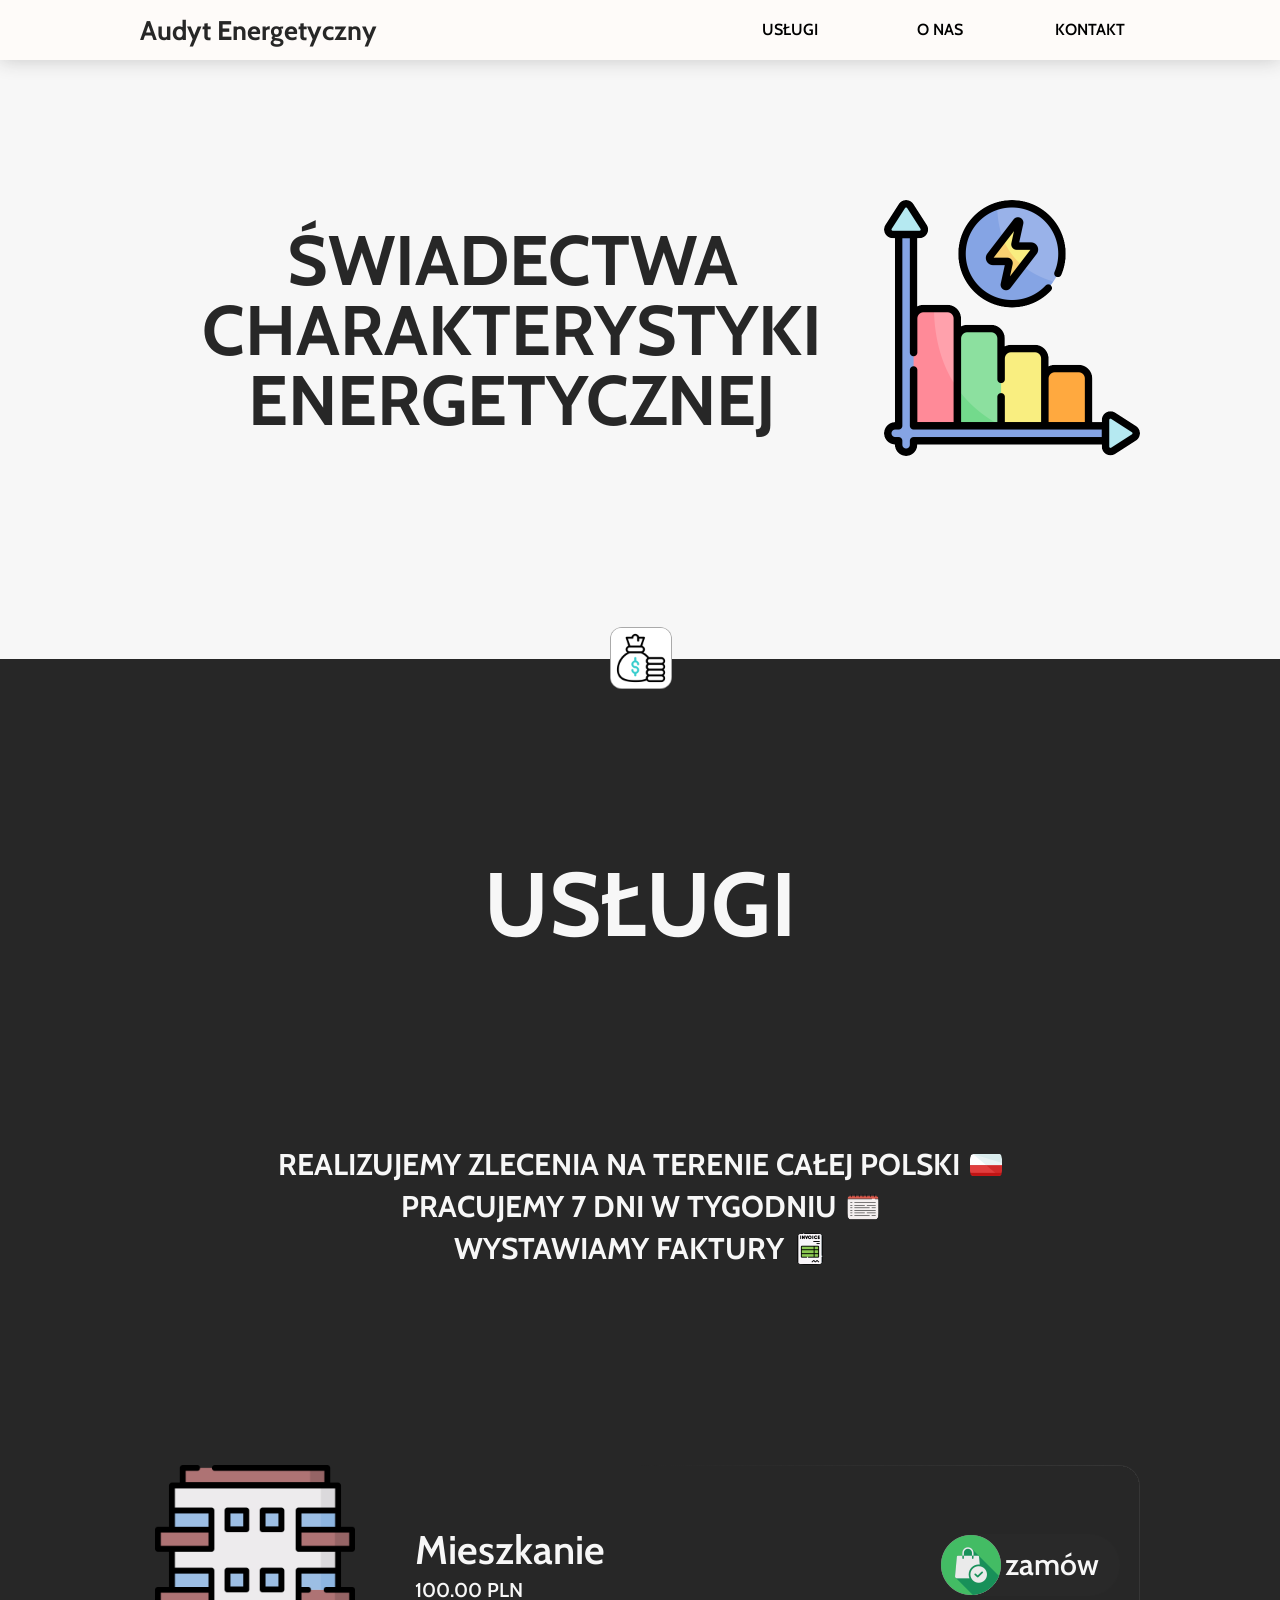
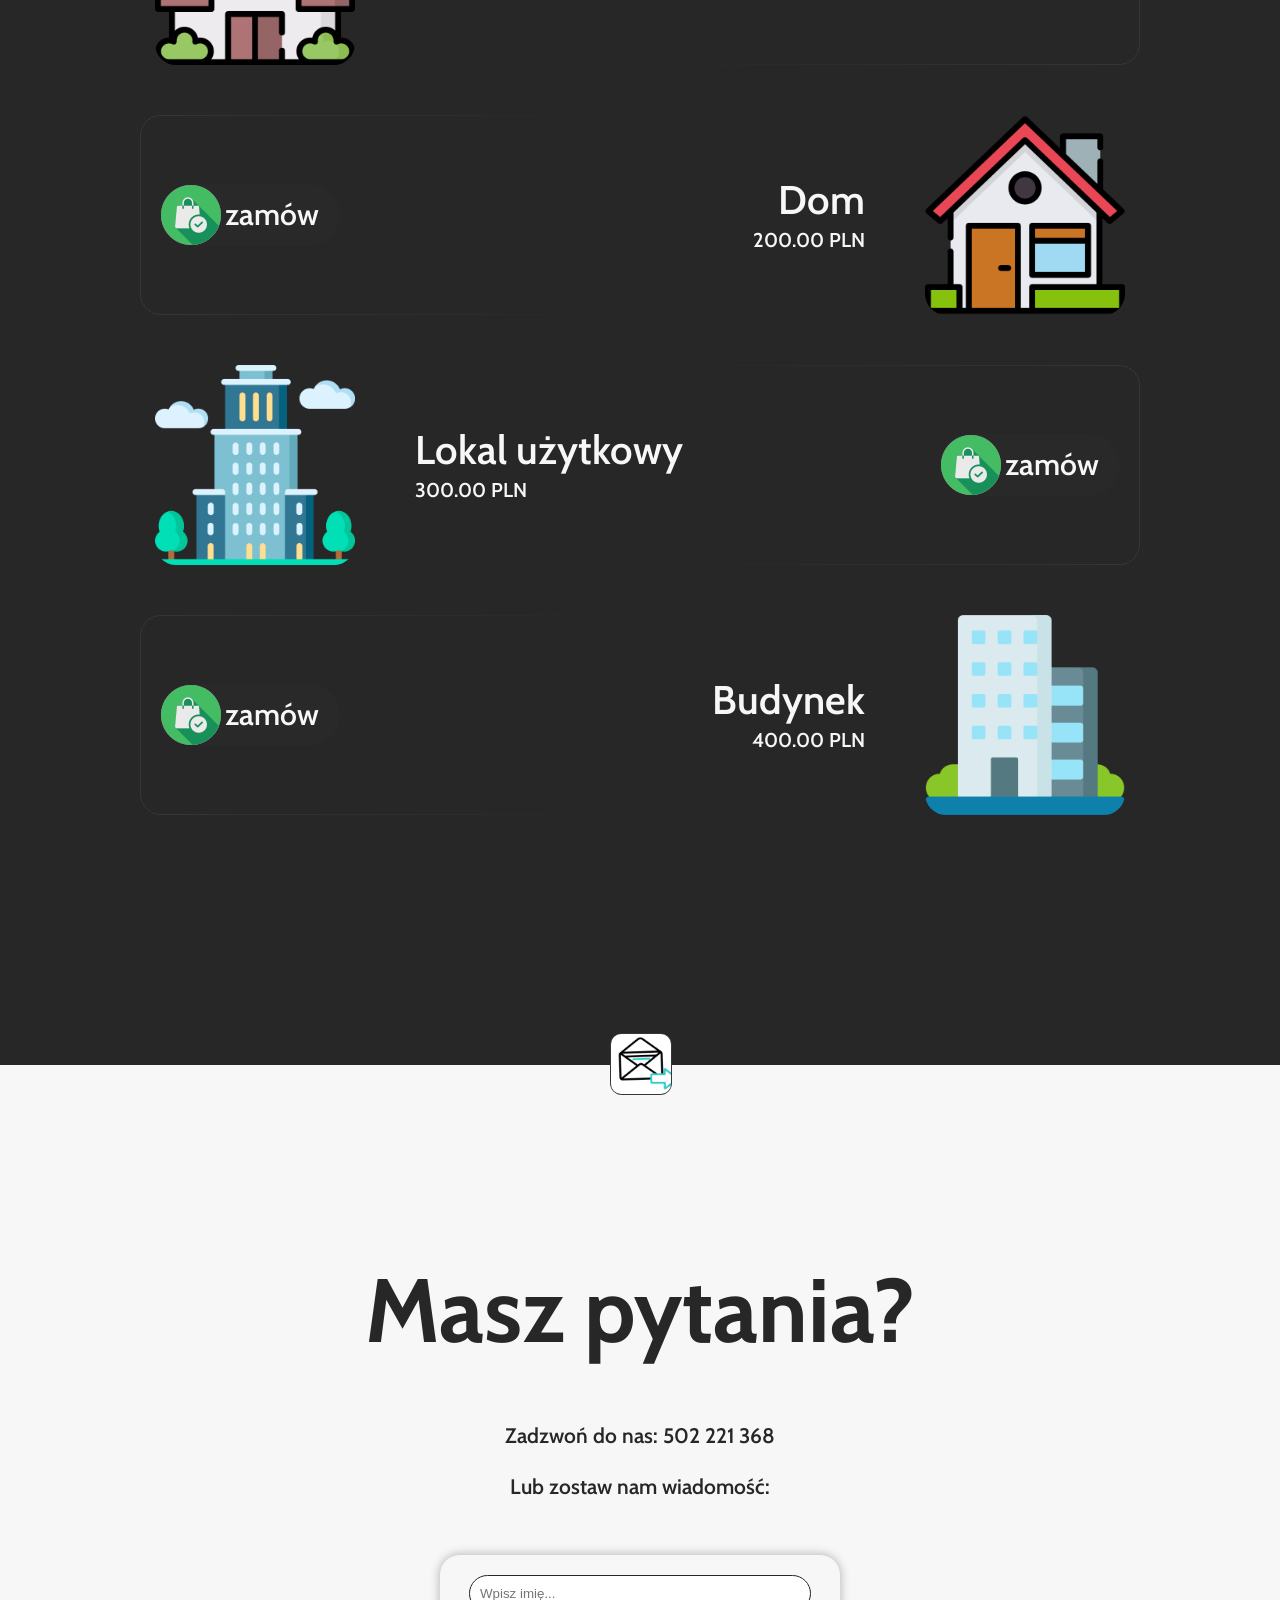
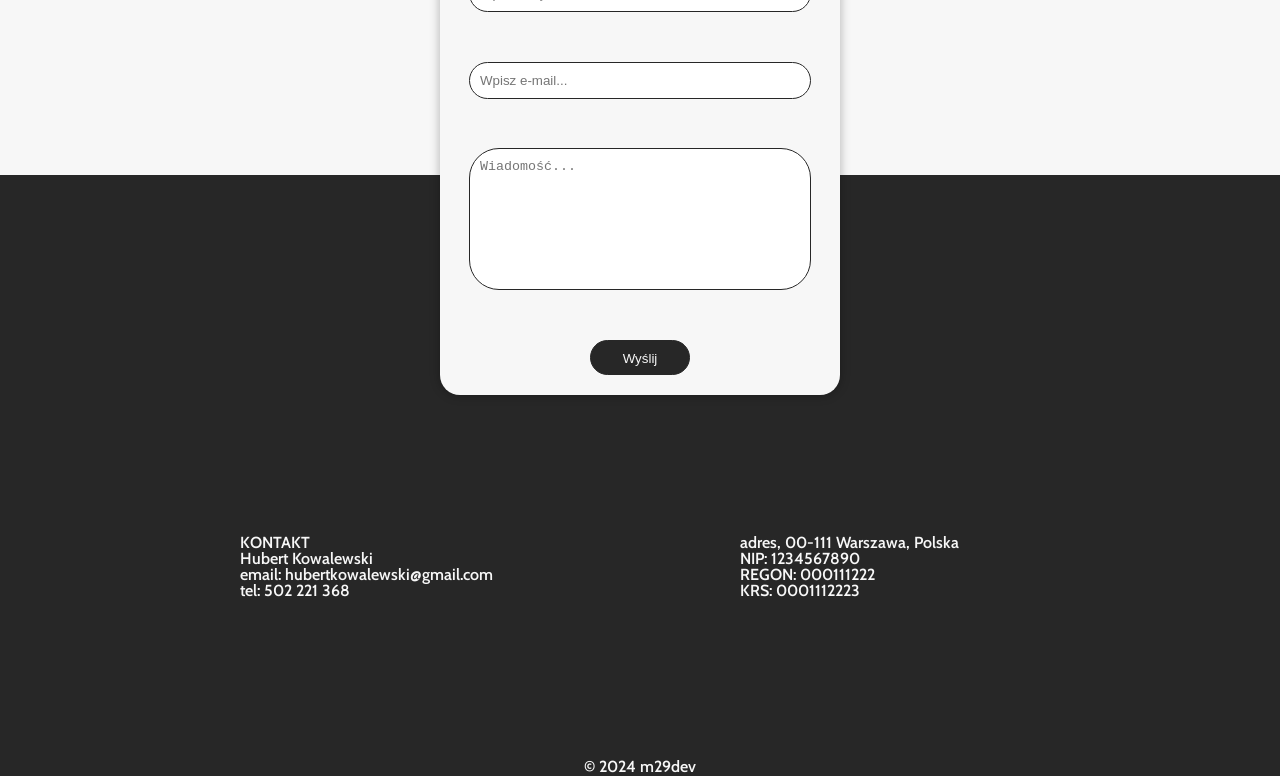
<file: index.html>
<!DOCTYPE html>
<html lang="pl">

<head>
    <meta charset="utf-8" />
    <meta name="viewport" content="width=device-width, initial-scale=1.0" />
    <title>eAudyt</title>
    <link rel="stylesheet" type="text/css" href="./css/reset.css" />
    <link rel="stylesheet" type="text/css" href="./css/styles.css" />
    <link rel="preconnect" href="https://fonts.googleapis.com" />
    <link rel="preconnect" href="https://fonts.gstatic.com" crossorigin />
    <link
        href="https://fonts.googleapis.com/css2?family=Cabin:ital,wght@0,400..700;1,400..700&family=Noto+Color+Emoji&display=swap"
        rel="stylesheet" />
    <link rel="shortcut icon" type="image/png" href="./img/favicon.png" />
</head>

<body class="bg-dark">
    <!-- navbar -->
    <div class="navbar-classic">
        <div class="navbar-box">
            <!-- company name -->
            <h1>Audyt Energetyczny</h1>

            <!-- section buttons -->
            <div class="nav-btn-box">
                <a class="navbar-btn" href="#page_1">USŁUGI</a>
                <a class="navbar-btn" href="#page_2">O NAS</a>
                <a class="navbar-btn" href="#page_3">KONTAKT</a>
            </div>
        </div>
    </div>

    <!-- main content -->
    <div class="main">
        <!-- ABOUT -->
        <section id="page_0" class="bg-light">
            <div class="main-box">
                <div class="content">
                    <!-- left side -->
                    <div class="con-box">
                        <h2 class="title main-title">ŚWIADECTWA CHARAKTERYSTYKI ENERGETYCZNEJ</h2>
                    </div>

                    <!-- right side -->
                    <div class="con-box">
                        <img src="./img/energy-consumption.png" id="logo" class="img-company" />
                    </div>
                </div>

                <!-- next section icon -->
                <div class="icon bg-light">
                    <img src="./img/icon-price.gif" alt="" />
                </div>
            </div>
        </section>

        <!-- USŁUGI -->
        <section id="page_1" class="bg-dark">
            <div class="main-box learn-box">
                <h2 class="title">
                    USŁUGI
                </h2>

                <div class="info-box-c">
                    <h1 class="text-big">REALIZUJEMY ZLECENIA NA TERENIE CAŁEJ POLSKI</h1>
                    <img src="./img/poland.png" class="icon-info" alt="">
                </div>

                <div class="info-box-c">
                    <h1 class="text-big">PRACUJEMY 7 DNI W TYGODNIU</h1>
                    <img src="./img/calendar.png" class="icon-info" alt="">
                </div>

                <div class="info-box-c space-new">
                    <h1 class="text-big">WYSTAWIAMY FAKTURY</h1>
                    <img src="./img/invoice.png" class="icon-info" alt="">
                </div>

                <ul>
                    <li class="learn-row-box border-r">
                        <img src="./img/pr-apartment.png" class="learn-img-box" alt="">

                        <div class="learn-desc-box fl">
                            <a class="text bg-dark">Mieszkanie</a>
                            <p>100.00 PLN</p>
                        </div>

                        <div class="btn-buy btn-buy-r">
                            <img src="./img/icon-buy.png" class="buy-img-box" alt="">
                            <p>zamów</p>
                        </div>
                    </li>

                    <li class="learn-row-box border-l">
                        <div class="btn-buy btn-buy-l">
                            <img src="./img/icon-buy.png" class="buy-img-box" alt="">
                            <p style="margin: 0px;">zamów</p>
                        </div>

                        <div class="learn-desc-box fr">
                            <a class="text bg-dark">Dom</a>
                            <p>200.00 PLN</p>
                        </div>

                        <img src="./img/pr-house.png" class="learn-img-box" alt="">
                    </li>

                    <li class="learn-row-box border-r">
                        <img src="./img/pr-office.png" class="learn-img-box" alt="">

                        <div class="learn-desc-box fl">
                            <a class="text bg-dark">Lokal użytkowy</a>
                            <p>300.00 PLN</p>
                        </div>

                        <div class="btn-buy btn-buy-r">
                            <img src="./img/icon-buy.png" class="buy-img-box" alt="">
                            <p>zamów</p>
                        </div>
                    </li>

                    <li class="learn-row-box border-l">
                        <div class="btn-buy btn-buy-l">
                            <img src="./img/icon-buy.png" class="buy-img-box" alt="">
                            <p>zamów</p>
                        </div>

                        <div class="learn-desc-box fr">
                            <a class="text bg-dark">Budynek</a>
                            <p>400.00 PLN</p>
                        </div>

                        <img src="./img/pr-building.png" class="learn-img-box border-gradient" alt="">
                    </li>
                </ul>

                <!-- next section icon -->
                <div class="icon bg-dark">
                    <img src="./img/icon-message.gif" alt="" />
                </div>
            </div>
        </section>


        <!-- KONTAKT -->
        <section id="page_3" class="bg-light">
            <div class="main-box">
                <div class="contact-info-box">
                    <h2 class="title">Masz pytania?</h2>
                    <h2 class="text">Zadzwoń do nas: 502 221 368</h2>
                    <h2 class="text">Lub zostaw nam wiadomość:</h2>
                </div>

                <form class="contact-card bg-light msg-before form-submit">
                    <input type="text" id="name" name="name" placeholder="Wpisz imię..." required />
                    <input type="email" id="email" name="email" placeholder="Wpisz e-mail..." required />
                    <textarea id="code" name="code" rows="8" placeholder="Wiadomość..." required></textarea>

                    <input type="submit" class="navbar-btn bg-dark" value="Wyślij" />
                </form>

                <div class="contact-card bg-light msg-after hidden">
                    <h1>Dziękujemy za wiadomość!</h1>
                    </br>
                    <h2>Odpowiemy na podany adres:</h2>
                    <h2 class="user"></h2>
                </div>
            </div>
        </section>
    </div>

    <!-- footer -->
    <div class="footer bg-dark">
        <div class="footer-box">
            <div class="info-box">
                <!-- contact info -->
                <div class="element-box">
                    <p>KONTAKT</p>
                    <p>Hubert Kowalewski</p>
                    <p>email: hubertkowalewski@gmail.com</p>
                    <p>tel: 502 221 368</p>
                </div>

                <!-- company info -->
                <div class="element-box">
                    <p>adres, 00-111 Warszawa, Polska</p>
                    <p>NIP: 1234567890</p>
                    <p>REGON: 000111222</p>
                    <p>KRS: 0001112223</p>
                </div>
            </div>

            <div class="bot-box">
                <h6>&copy; 2024 m29dev</h6>
            </div>
        </div>
    </div>

    <script src="./script.js"></script>
</body>

</html>
</file>
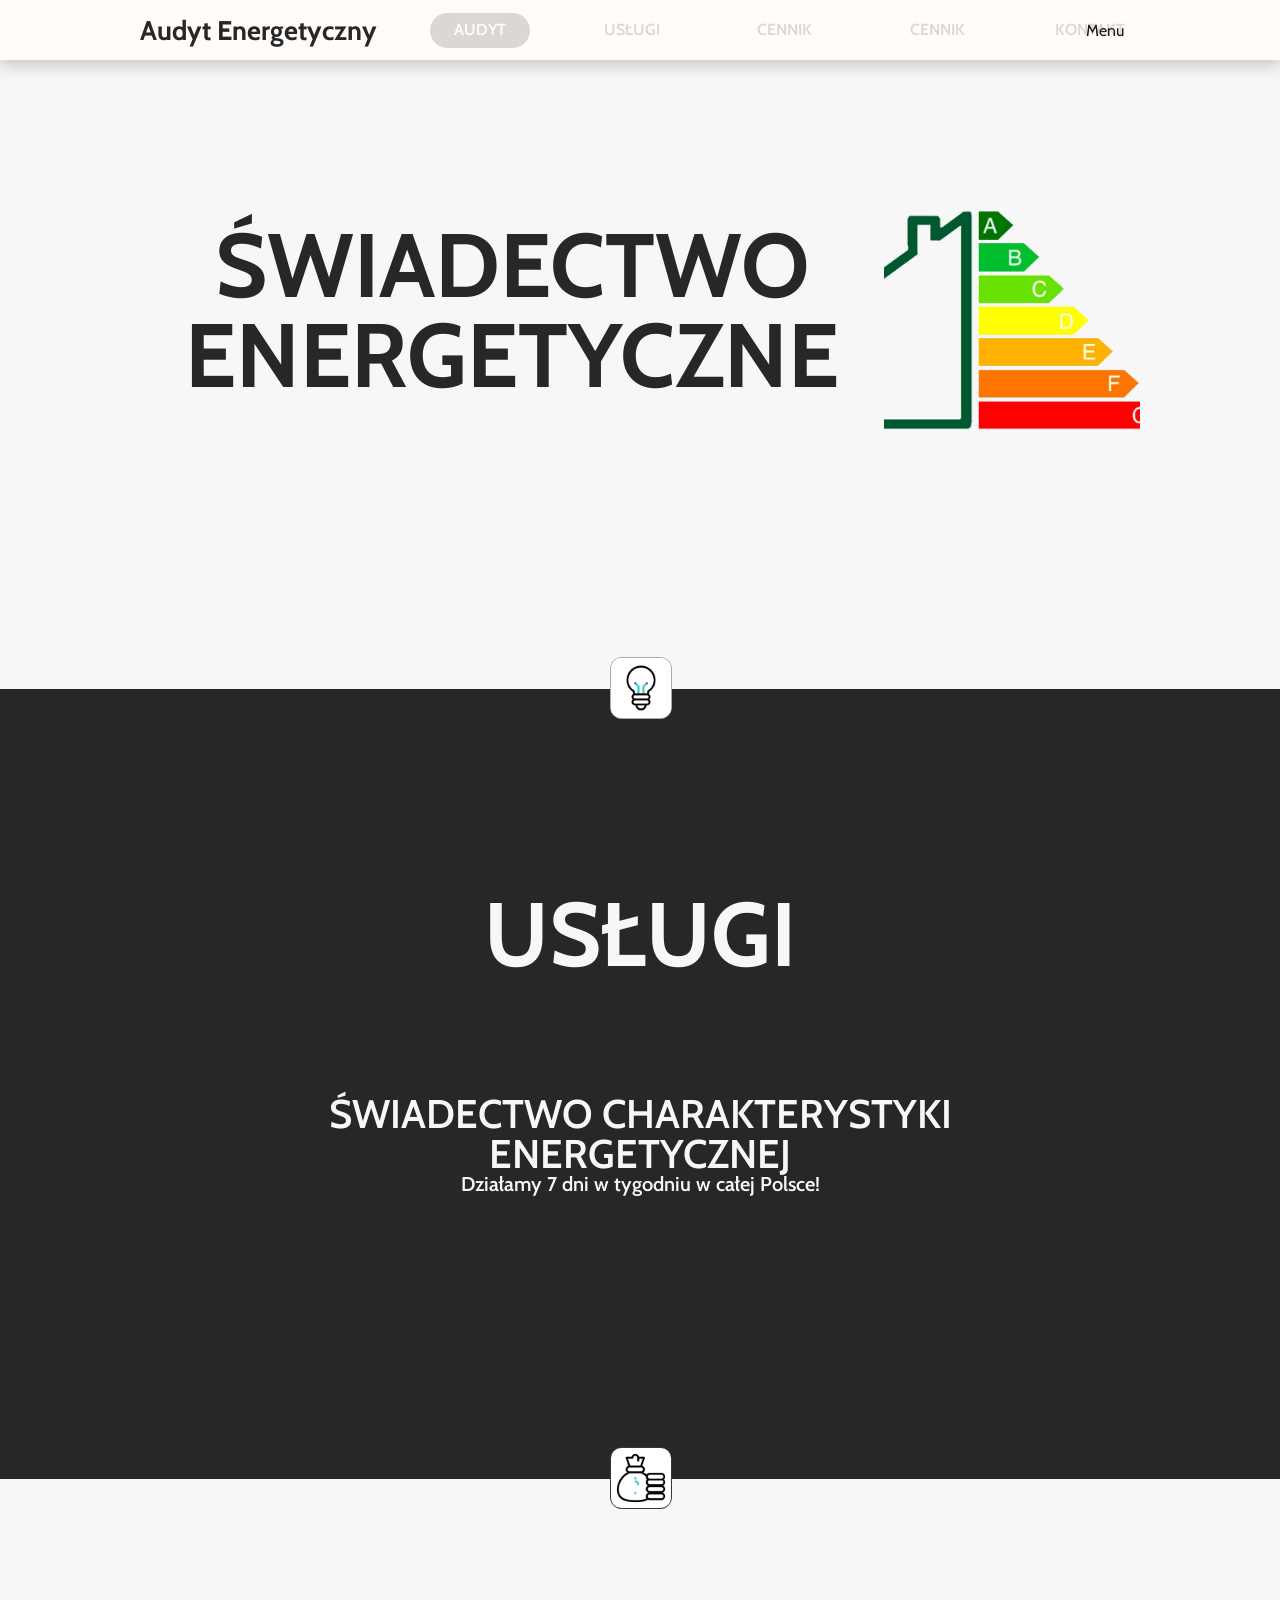
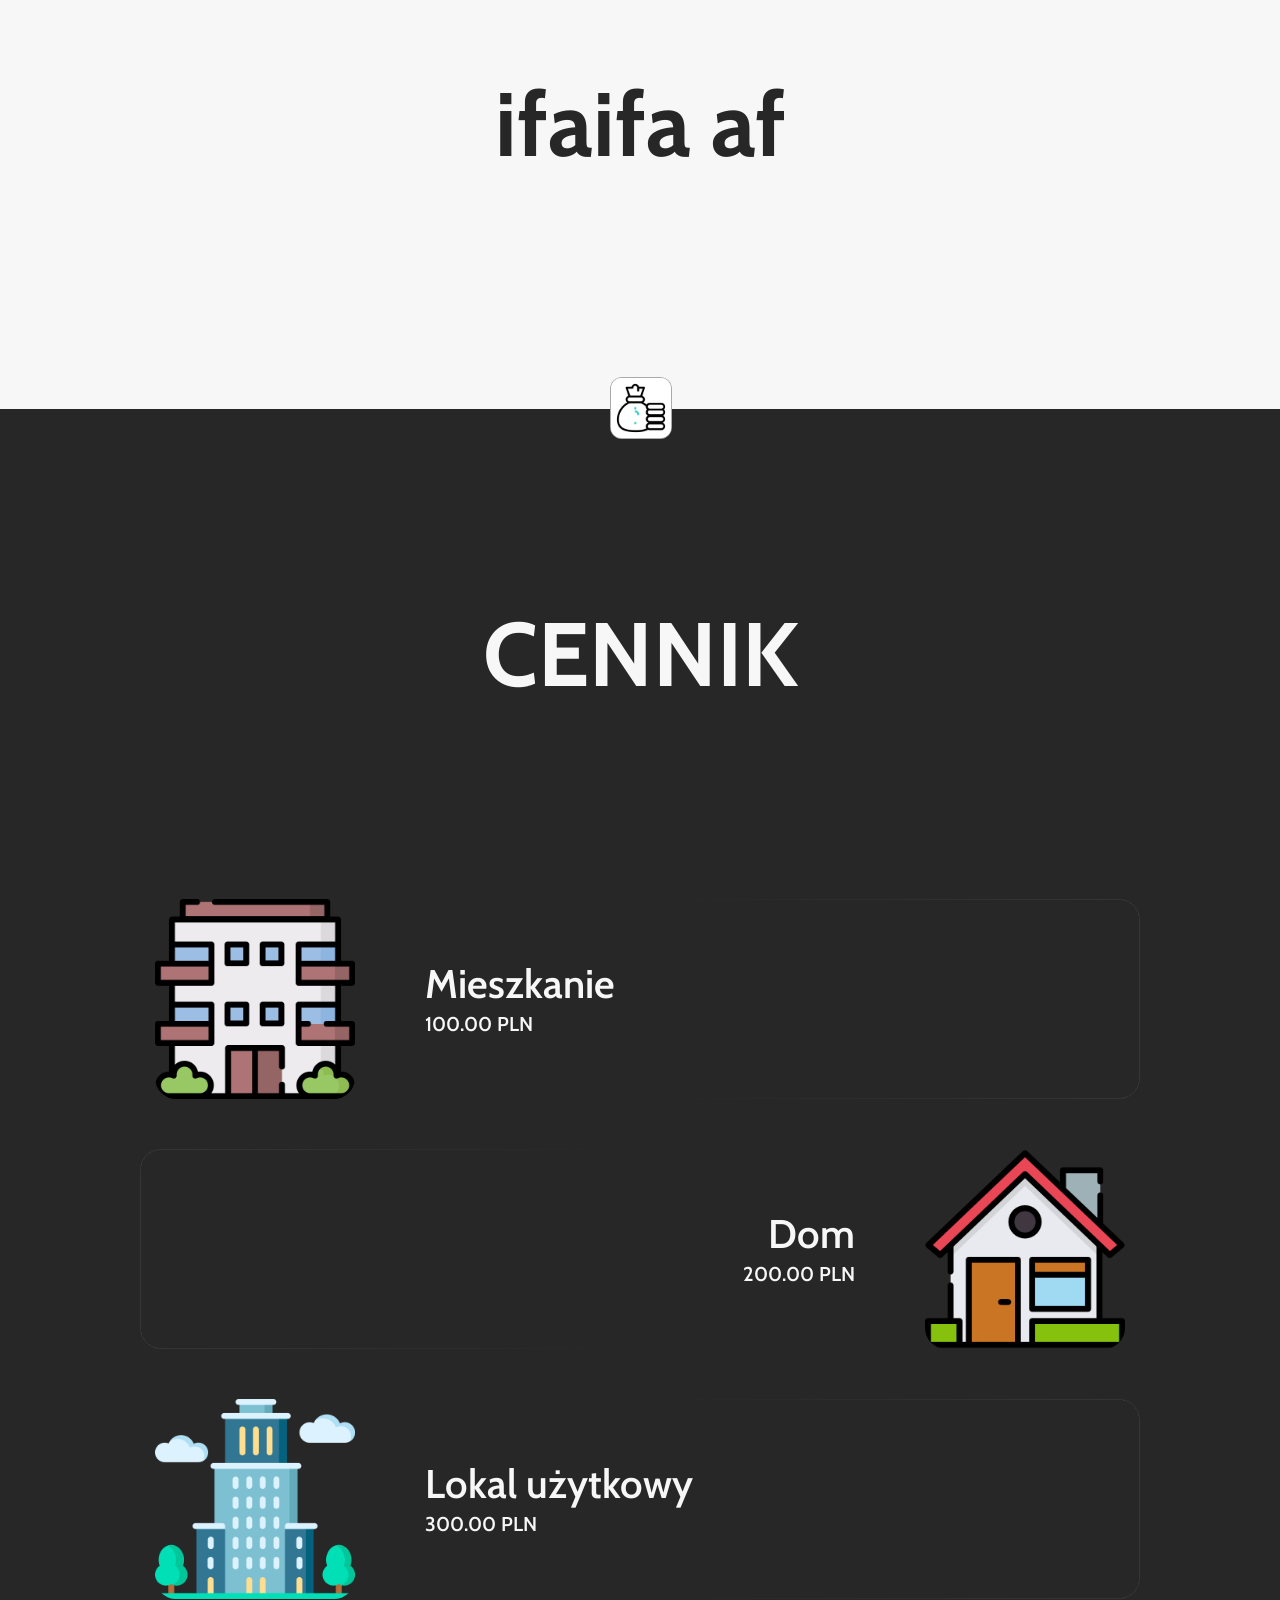
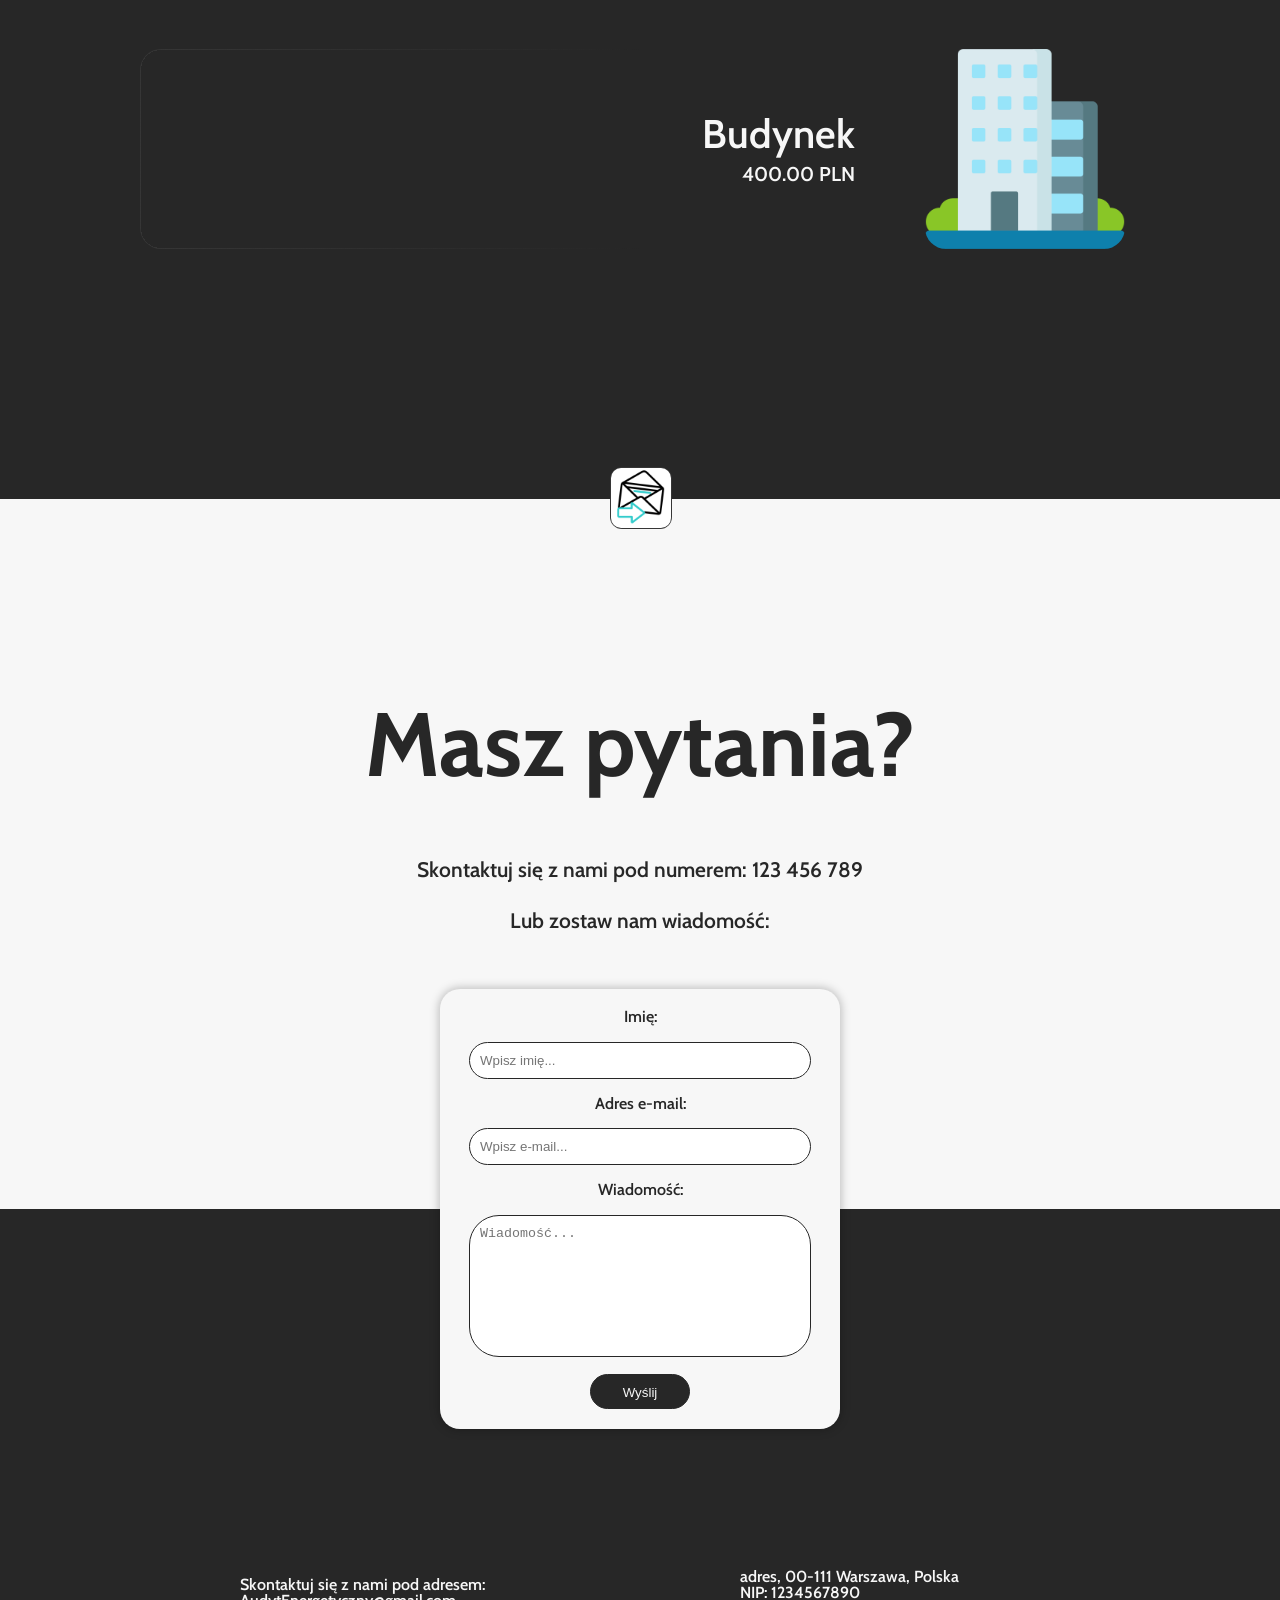
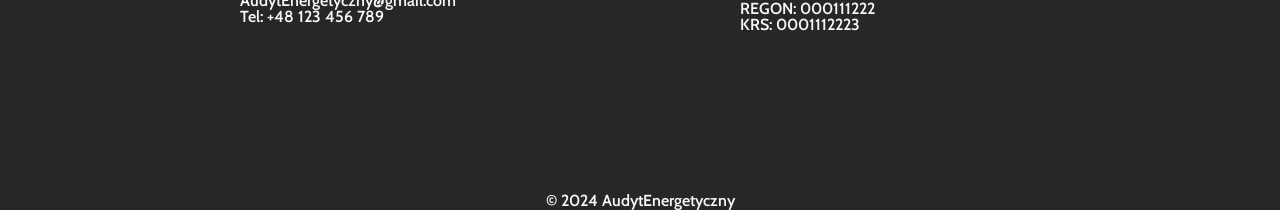
<file: strona.html>
<!DOCTYPE html>
<html lang="pl">

<head>
    <meta charset="utf-8" />
    <meta name="viewport" content="width=device-width, initial-scale=1.0" />
    <title>AudytEnergetyczny</title>
    <link rel="stylesheet" type="text/css" href="./css/reset.css" />
    <link rel="stylesheet" type="text/css" href="./css/styles.css" />
    <link rel="preconnect" href="https://fonts.googleapis.com" />
    <link rel="preconnect" href="https://fonts.gstatic.com" crossorigin />
    <link
        href="https://fonts.googleapis.com/css2?family=Cabin:ital,wght@0,400..700;1,400..700&family=Noto+Color+Emoji&display=swap"
        rel="stylesheet" />
    <link rel="shortcut icon" type="image/png" href="./img/favicon.png" />
</head>

<body class="bg-dark">
    <!-- navbar -->
    <div class="navbar-classic">
        <div class="navbar-box">
            <!-- company name -->
            <h1>Audyt Energetyczny</h1>

            <!-- section buttons -->
            <a class="navbar-btn navbar-btn-active" href="#page_1">AUDYT</a>
            <a class="navbar-btn" href="#page_2">USŁUGI</a>
            <a class="navbar-btn" href="#page_3">CENNIK</a>
            <a class="navbar-btn" href="#page_4">CENNIK</a>
            <a class="navbar-btn" href="#page_5">KONTAKT</a>
        </div>
    </div>

    <!-- mobile -->
    <div class="navbar-mobile">
        <div class="navbar-box navbar-box-mobile">
            <!-- company name -->
            <h1>Audyt Energetyczny</h1>

            <div class="dropdown">
                <button class="dropbtn">Menu
                    <i class="fa fa-caret-down"></i>
                </button>
                <div class="dropdown-content">
                    <!-- section buttons -->
                    <a href="#page_1">AUDYT</a>
                    <a href="#page_2">USŁUGI</a>
                    <a href="#page_3">CENNIK</a>
                    <a href="#page_4">CENNIK</a>
                    <a href="#page_5">KONTAKT</a>
                </div>
            </div>

        </div>
    </div>
    <div class="navbar-menu hidden">
        <div class="close-btn">
            X
        </div>

        <div class="menu-box">
            <!-- section buttons -->
            <a class="navbar-btn close-btn" href="#page_1">AUDYT</a>
            <a class="navbar-btn close-btn" href="#page_2">USŁUGI</a>
            <a class="navbar-btn close-btn" href="#page_3">_</a>
            <a class="navbar-btn close-btn" href="#page_4">CENNIK</a>
            <a class="navbar-btn close-btn" href="#page_5">KONTAKT</a>
        </div>
    </div>

    <!-- main content -->
    <div class="main">
        <!-- ABOUT -->
        <section id="page_1" class="bg-light">
            <div class="main-box">
                <div class="content">
                    <!-- left side -->
                    <div class="con-box">
                        <h2 class="title">ŚWIADECTWO ENERGETYCZNE</h2>
                    </div>

                    <!-- right side -->
                    <div class="con-box">
                        <img src="./img/icon_se.png" id="logo" class="img-company" />
                    </div>
                </div>

                <p class="text">
                    <!-- description -->
                </p>

                <!-- next section icon -->
                <div class="icon bg-light">
                    <img src="./img/icon-idea.gif" alt="" />
                </div>
            </div>
        </section>

        <!-- uslugi -->
        <section id="page_2" class="bg-dark">
            <div class="main-box">
                <!-- uslugi -->
                <h2 class="title">USŁUGI</h2>

                <!-- <h2 class="text">ŚWIADECTWO CHARAKTERYSTYKI ENERGETYCZNEJ</h2>
                <h2 class="text">Działamy 7 dni w tygodniu w całej Polsce!</h2> -->

                <li class="learn-row-box-center">
                    <div class="learn-desc-box fc">
                        <a class="text bg-dark">ŚWIADECTWO CHARAKTERYSTYKI ENERGETYCZNEJ</a>
                        <p>Działamy 7 dni w tygodniu w całej Polsce!</p>
                    </div>
                </li>

                <!-- next section icon -->
                <div class="icon bg-dark">
                    <img src="./img/icon-price.gif" alt="" />
                </div>
            </div>
        </section>

        <section id="page_3" class="bg-light">
            <div class="main-box">
                <!-- uslugi -->
                <h2 class="title">ifaifa
                    af
                </h2>

                <!-- next section icon -->
                <div class="icon bg-light">
                    <img src="./img/icon-price.gif" alt="" />
                </div>
            </div>
        </section>

        <!-- pricing -->
        <section id="page_4" class="bg-dark">
            <div class="main-box learn-box">
                <h2 class="title">
                    CENNIK
                </h2>

                <ul>
                    <li class="learn-row-box border-r">
                        <img src="./img/pr-apartment.png" class="learn-img-box" alt="">

                        <div class="learn-desc-box fl">
                            <a class="text bg-dark">Mieszkanie</a>
                            <p>100.00 PLN</p>
                        </div>
                    </li>

                    <li class="learn-row-box border-l">
                        <div class="learn-desc-box fr">
                            <a class="text bg-dark">Dom</a>
                            <p>200.00 PLN</p>
                        </div>

                        <img src="./img/pr-house.png" class="learn-img-box" alt="">
                    </li>

                    <li class="learn-row-box border-r">
                        <img src="./img/pr-office.png" class="learn-img-box" alt="">

                        <div class="learn-desc-box fl">
                            <a class="text bg-dark">Lokal użytkowy</a>
                            <p>300.00 PLN</p>
                        </div>
                    </li>

                    <li class="learn-row-box border-l">
                        <div class="learn-desc-box fr">
                            <a class="text bg-dark">Budynek</a>
                            <p>400.00 PLN</p>
                        </div>

                        <img src="./img/pr-building.png" class="learn-img-box border-gradient" alt="">
                    </li>
                </ul>

                <!-- next section icon -->
                <div class="icon bg-dark">
                    <img src="./img/icon-message.gif" alt="" />
                </div>
            </div>
        </section>


        <!-- kontakt -->
        <section id="page_5" class="bg-light">
            <div class="main-box">
                <div class="contact-info-box">
                    <h2 class="title">Masz pytania?</h2>
                    <h2 class="text">Skontaktuj się z nami pod numerem: 123 456 789</h2>
                    <h2 class="text">Lub zostaw nam wiadomość:</h2>
                </div>

                <form class="contact-card bg-light msg-before form-submit">
                    <label for="name">Imię:</label>
                    <input type="text" id="name" name="name" placeholder="Wpisz imię..." required />

                    <label for="email">Adres e-mail:</label>
                    <input type="email" id="email" name="email" placeholder="Wpisz e-mail..." required />

                    <label for="code">Wiadomość:</label>
                    <textarea id="code" name="code" rows="8" placeholder="Wiadomość..." required></textarea>

                    <input type="submit" class="navbar-btn bg-dark" value="Wyślij" />

                </form>

                <div class="contact-card bg-light msg-after hidden">
                    <h1>Dziękujemy za wiadomość!</h1>
                    </br>
                    <h2>Odpowiemy na podany adres:</h2>
                    <h2 class="user"></h2>
                </div>
            </div>
        </section>
    </div>

    <!-- footer -->
    <div class="footer bg-dark">
        <div class="footer-box">
            <div class="info-box">
                <!-- contact info -->
                <div class="element-box">
                    <p>
                        Skontaktuj się z nami pod adresem:
                        AudytEnergetyczny@gmail.com
                    </p>
                    <p>Tel: +48 123 456 789</p>
                </div>

                <!-- company info -->
                <div class="element-box">
                    <p>adres, 00-111 Warszawa, Polska</p>
                    <p>NIP: 1234567890</p>
                    <p>REGON: 000111222</p>
                    <p>KRS: 0001112223</p>
                </div>
            </div>

            <div class="bot-box">
                <h6>&copy; 2024 AudytEnergetyczny</h6>
            </div>
        </div>
    </div>

    <script src="./script.js"></script>
</body>

</html>
</file>
<file: css/styles.css>
html {
    width: 100% !important;
    height: 100vh !important;
}

input,
textarea {
    border-radius: 30px !important;
    border: 1px solid #272727;
    padding: 10px;
    width: 80%;
    resize: none;
}

@import url('https://unpkg.com/css.gg@2.0.0/icons/css/arrow-up-o.css');
@import url('https://unpkg.com/css.gg@2.0.0/icons/css/arrow-down-o.css');

.border-l {
    background: radial-gradient(circle at 100% 100%, #272727 0, #272727 20px, transparent 20px) 0% 0%/21px 21px no-repeat,
        radial-gradient(circle at 0 100%, #272727 0, #272727 20px, transparent 20px) 100% 0%/21px 21px no-repeat,
        radial-gradient(circle at 100% 0, #272727 0, #272727 20px, transparent 20px) 0% 100%/21px 21px no-repeat,
        radial-gradient(circle at 0 0, #272727 0, #272727 20px, transparent 20px) 100% 100%/21px 21px no-repeat,
        linear-gradient(#272727, #272727) 50% 50%/calc(100% - 2px) calc(100% - 42px) no-repeat,
        linear-gradient(#272727, #272727) 50% 50%/calc(100% - 42px) calc(100% - 2px) no-repeat,
        linear-gradient(270deg, transparent 50%, #363636 100%);
    border-radius: 21px;
    padding: 15px;
    box-sizing: border-box;
}

.border-r {
    background: radial-gradient(circle at 100% 100%, #272727 0, #272727 20px, transparent 20px) 0% 0%/21px 21px no-repeat,
        radial-gradient(circle at 0 100%, #272727 0, #272727 20px, transparent 20px) 100% 0%/21px 21px no-repeat,
        radial-gradient(circle at 100% 0, #272727 0, #272727 20px, transparent 20px) 0% 100%/21px 21px no-repeat,
        radial-gradient(circle at 0 0, #272727 0, #272727 20px, transparent 20px) 100% 100%/21px 21px no-repeat,
        linear-gradient(#272727, #272727) 50% 50%/calc(100% - 2px) calc(100% - 42px) no-repeat,
        linear-gradient(#272727, #272727) 50% 50%/calc(100% - 42px) calc(100% - 2px) no-repeat,
        linear-gradient(90deg, transparent 50%, #363636 100%);
    border-radius: 21px;
    padding: 15px;
    box-sizing: border-box;
}

.info-box-c {
    width: 100%;
    display: flex;
    justify-content: center;
    align-items: center;
    margin-bottom: 10px;
}

.icon-info {
    width: 32px;
    height: 32px;
    margin-left: 10px;
}

.icon {
    height: 60px !important;
    width: 60px !important;

    border: 1px solid rgba(73, 73, 73, 0.445);
    border-radius: 12px;

    position: absolute;
    bottom: -30px;
    left: calc(50% - 30px);
}

/* global */
.hidden {
    display: none;
}

h1 {
    font-size: 27px;
    font-weight: bold;
}

/* card */
.card {
    width: 100%;
    max-width: 300px;
    height: 100%;
    min-height: 300px;
    display: flex;
    flex-direction: column;
    justify-content: space-between;
    align-items: center;
    padding: 35px;

    border: 1px solid rgba(255, 255, 255, 0.25);
    border-radius: 20px;
    background-color: rgba(255, 255, 255, 0.45);
    box-shadow: 0 0 10px 1px rgba(0, 0, 0, 0.25);

    margin-top: 30px;
    margin-bottom: 30px;
}

.card img {
    height: 100%;
    width: 100%;
}

.img-company {
    width: 256px;
    height: 256px;
}

.title {
    font-size: 90px;
    font-weight: bold;
    margin-bottom: 40px;
    text-align: center;
}

.text-big {
    text-align: center;
    margin: 0px;
    padding: 0px;
    font-size: 30px;
}

.btn-buy {
    width: 330px !important;
    height: 60px;
    display: flex;
    justify-content: space-between;
    align-items: center;
    border: 1px solid #292929;
    background: #292929;
    border-radius: 30px;
}

.btn-buy-r {
    margin-right: 5px;
}

.btn-buy-r p {
    margin-left: 10px;
}

.btn-buy-l {
    margin-left: 5px;
}

.btn-buy p {
    margin: 0px !important;
    margin-right: 20px !important;
    padding: 0px !important;
    font-size: 30px !important;
}

.buy-img-box {
    height: 60px;
    width: 60px;

    max-width: 60px;
    max-width: 60px;

    opacity: 0.9;
}

.nav-btn-box {
    display: flex;
    justify-content: space-between;
    align-items: center;
    width: 400px;
}

.main-title {
    font-size: 70px;
    text-align: center;
    margin: 0px;
    padding: 0px;
}

.text {
    margin-top: 30px;
    font-size: 21px;
    text-align: center;
}

.main-info {
    margin-top: 40px;
    font-size: 35px;
    text-align: center;
}

.learn-row-box {
    height: 200px;
    width: 100%;
    margin-top: 50px;
    margin-bottom: 50px;

    display: flex;
    flex-direction: row;
    justify-content: space-between;
    align-items: center;
}

.learn-row-box-center {
    height: 200px;
    width: 100%;
    margin-top: 50px;
    margin-bottom: 50px;

    display: flex;
    flex-direction: row;
    justify-content: center;
    align-items: center;
}

.learn-box h2 {
    text-align: center;
    margin-bottom: 200px;
}

.learn-box p,
.txt-p {
    text-align: center;
    font-size: 33px;
    margin-bottom: 100px;
}

.learn-img-box {
    width: 200px;
    height: 200px;
    border-radius: 21px;
}

.learn-box li {
    cursor: pointer;
}

.learn-desc-box {
    width: 100%;
    max-width: 700px;
    height: 70px;
    display: flex;
    flex-direction: column;
    justify-content: space-between;
}

.learn-desc-box a {
    font-size: 40px;
    margin: 0px;
}

.learn-desc-box p {
    font-size: 20px;
    margin: 0px;
    padding: 0px;
    text-align: inherit;
}

.fc {
    align-items: center;
    text-align: center;
}

.fl {
    align-items: flex-start;
    text-align: start;
    margin-left: 60px;
}

.fr {
    align-items: flex-end;
    text-align: end;
    margin-right: 60px;
}

a:link {
    text-decoration: none;
}

a:visited {
    text-decoration: none;
}

a:hover {
    text-decoration: none;
}

a:active {
    text-decoration: none;
}

a {
    color: black;
}

body {
    font-family: 'Cabin', sans-serif;
    font-optical-sizing: auto;
    font-weight: 600;
    font-style: normal;
    font-variation-settings: 'wdth' 100;
}

/* scrollbar */
/* ::-webkit-scrollbar {
    width: 7px;
}

::-webkit-scrollbar-track {
    background: #ffffff00;
    border-radius: 10px;
}

::-webkit-scrollbar-thumb {
    background: #020202e8;
    border-radius: 11px;
    height: 30px;
}

::-webkit-scrollbar-thumb:hover {
    background: #555;
} */

/* navbar */
.navbar-classic,
.navbar-mobile {
    width: 100%;
    height: 60px;
    background-color: rgba(255, 252, 249, 0.856);
    overflow: hidden;
    position: fixed;
    top: 0;
    z-index: 100;
    display: flex;
    justify-content: center;
    align-items: center;
    -webkit-box-shadow: 0px 0px 20px 0px rgba(198, 198, 198, 1);
    -moz-box-shadow: 0px 0px 20px 0px rgba(198, 198, 198, 1);
    box-shadow: 0px 0px 20px 0px rgba(198, 198, 198, 1);
}

.navbar-box {
    width: 100%;
    max-width: 1000px !important;
    display: flex;
    justify-content: space-between;
    align-items: center;
}

.navbar-box h1 {
    color: #272727;
}

.navbar-btn {
    width: 100px;
    height: 35px;
    color: black;
    text-align: center;
    display: flex;
    justify-content: center;
    align-items: center;
    cursor: pointer;
}

.navbar-btn:hover {
    transform: scale(1.05);
    transition-duration: 0.05s;
}

.navbar-btn p {
    margin: 0px;
    padding: 0px;
}

.navbar-btn-active {
    background-color: #000000;
    color: white;
    border-radius: 23px;
}

/* main */
.main {
    width: 100%;

    display: flex;
    flex-direction: column;
    align-items: center;
}

.main-box {
    width: 100%;
    max-width: 1000px;
    height: 100%;

    padding-top: 200px;
    padding-bottom: 200px;

    position: relative;
}

.content {
    display: flex;
    flex-direction: row;
    align-items: center;
    justify-content: space-between;
}

.table-box {
    display: flex;
    flex-direction: row;
    flex-wrap: wrap;
    justify-content: space-between;
}

/* footer */
.footer {
    width: 100%;
    display: flex;
    justify-content: center;
}

.footer-box {
    width: 100%;
    max-width: 1000px;
    height: 600px;
    display: flex;
    flex-direction: column;
    justify-content: space-between;
}

.info-box {
    height: 100%;
    display: flex;
    flex-direction: row;
    justify-content: space-around;
}

.element-box {
    margin-top: 200px;
    width: 300px;
    display: flex;
    flex-direction: column;
    justify-content: center;
    align-items: flex-start;
}

.bot-box {
    display: flex;
    justify-content: center;
    align-items: center;
}

section {
    width: calc(100%);
    display: flex;
    justify-content: center;
    align-items: center;
}

.bg-light {
    background-color: rgb(247, 247, 247) !important;
    color: #272727 !important;
}

.bg-dark {
    background-color: #272727 !important;
    /* background-color: #164600 !important; */
    color: rgb(247, 247, 247) !important;
}

input[type='radio'] {
    display: none;
}

.carousel-box {
    height: 300px;
    width: 100%;
    position: relative;
    display: flex;
    flex-direction: column;
    justify-content: center;
    align-items: center;
    transform-style: preserve-3d;
}

.languages-mobile {
    display: none;
}

.card {
    position: absolute;
    width: 60%;
    max-height: 300px;
    left: 0;
    right: 0;
    margin: auto;
    transition: transform 0.4s ease;
    cursor: pointer;
}

.card-1 {
    background-color: rgb(255, 255, 165);
}

.card-2 {
    background-color: rgb(255, 248, 243);
}

.card-3 {
    background-color: rgb(227, 168, 255);
}

.container {
    width: 100%;
    max-width: 800px;
    max-height: 600px;
    height: 100%;
    transform-style: preserve-3d;
    display: flex;
    justify-content: center;
    flex-direction: column;
    align-items: center;
}

.cards {
    position: relative;
    width: 100%;
    height: 500px;
    margin-bottom: 20px;
}

img {
    width: 100%;
    height: 100%;
    border-radius: 10px;
    object-fit: cover;
}

#item-1:checked~.cards #item-3,
#item-2:checked~.cards #item-1,
#item-3:checked~.cards #item-2 {
    transform: translatex(-60%) scale(0.7);
    opacity: 0.4;
    z-index: 0;
    cursor: pointer;
}

#item-1:checked~.cards #item-2,
#item-2:checked~.cards #item-3,
#item-3:checked~.cards #item-1 {
    transform: translatex(60%) scale(0.7);
    opacity: 0.4;
    z-index: 0;
    cursor: pointer;
}

#item-1:checked~.cards #item-1,
#item-2:checked~.cards #item-2,
#item-3:checked~.cards #item-3 {
    transform: translatex(0) scale(1);
    opacity: 1;
    z-index: 1;
    cursor: auto;

    img {
        box-shadow: 0px 0px 5px 0px rgba(81, 81, 81, 0.47);
    }
}

.code-snippet-box {
    max-width: 1000px;

    display: flex;
    flex-direction: row;
    justify-content: center;
    align-items: center;
}

.code-snippet {
    width: 100%;
    max-width: 1000px;

    height: 400px;
    font-size: 40px;

    display: flex;
    flex-direction: row;
    justify-content: flex-start;
    align-items: center;
    overflow: hidden;
}

.player {
    border-radius: 8px;
    min-width: 320px;

    width: 1000px;
    height: 400px;
}

.upper-part {
    position: relative;
    display: flex;
    align-items: center;
    margin-bottom: 12px;
    height: 136px;
    overflow: hidden;
}

.song-info {
    width: 100%;
    display: flex;
    flex-direction: column;
    align-items: center;
    justify-content: space-between;
}

.song-info .title {
    color: #403d40;
    font-size: 14px;
    line-height: 24px;
}

.test-box {
    width: 100%;
    height: 700px;

    overflow: hidden;
    display: flex;
    flex-direction: column;
    justify-content: center;
    align-items: center;

    display: block;
}

.info-area {
    width: 100%;
    position: absolute;
    top: 0;
    left: 30px;
    transition: transform 0.4s ease-in;
}

.cards-info-box {
    margin-top: 100px;
    width: 100%;
    height: 400px;

    overflow: hidden;
}

.card-info-box {
    display: flex;
    flex-direction: column;
    justify-content: flex-start;
    align-items: center;
    height: 1000px;
}

.code-desc-box {
    width: 300px;
}

.code-desc-box p {
    font-size: 30px;
}

.contact-info-box {
    width: 100%;
    height: 110px;
    display: flex;
    flex-direction: column;
    justify-content: space-between;
    align-items: center;
    margin-bottom: 200px;
}

.contact-card {
    width: 100%;
    max-width: 400px;
    height: 400px;
    display: flex;
    flex-direction: column;
    justify-content: space-between;
    align-items: center;
    /* padding: 35px; */

    border-radius: 20px;

    box-shadow: 0 0 10px 1px rgba(0, 0, 0, 0.25);

    margin-top: 30px;
    margin-bottom: 30px;

    position: absolute;
    bottom: -250px;
    /* left: calc(50% - 235px); */
    z-index: 90;
    left: 50%;
    transform: translate(-50%, 0);

    padding: 20px 0 20px 0;

    /* position: absolute;
    top: 50%;
    left: 50%;
    transform: translate(-50%, -50%); */
}

.space-new {
    margin-bottom: 200px;
}

.msg-after {
    justify-content: center;
}

.navbar-menu {
    background-color: #fff;
    height: 100%;
    width: 100%;

    position: absolute;

    z-index: 100;

    display: flex;
    flex-direction: column;
    justify-content: space-between;
    align-items: center;
}

.navbar {
    overflow: hidden;
    background-color: #333;
}

.navbar a {
    float: left;
    font-size: 16px;
    color: white;
    text-align: center;
    padding: 14px 16px;
    text-decoration: none;
}

.dropdown {
    float: left;
    overflow: hidden;
}

.dropdown .dropbtn {
    font-size: 16px;
    border: none;
    outline: none;
    color: rgb(27, 27, 27);
    padding: 14px 16px;
    background-color: inherit;
    font-family: inherit;
    margin: 0;
}

.navbar a:hover,
.dropdown:hover .dropbtn {
    background-color: rgb(255, 255, 255);
}

.dropdown-content {
    display: none;
    position: absolute;
    background-color: #f9f9f9;
    min-width: 160px;
    box-shadow: 0px 8px 16px 0px rgba(0, 0, 0, 0.2);
    z-index: 1;
}

.dropdown-content a {
    float: none;
    color: black;
    padding: 12px 16px;
    text-decoration: none;
    display: block;
    text-align: left;
}

.dropdown-content a:hover {
    background-color: #ddd;
}

.dropdown:hover .dropdown-content {
    display: block;
    position: fixed;
}

.hidden {
    display: none !important;
}

@media screen and (max-width: 1000px) {
    h2 {
        font-size: 30px !important;
    }

    h1 {
        text-align: center;
    }

    .con-box {
        justify-content: center;
        align-items: center;
        text-align: center;
    }

    .content {
        flex-direction: column;
    }

    .content img {
        height: 150px;
        width: 150px;
    }

    .title {
        font-size: 43px !important;
        margin: 0px !important;
        margin-bottom: 100px !important;
    }

    .text {
        font-size: 24px !important;
        margin: 0px;
    }

    .learn-row-box {
        margin: 0px !important;
        margin-bottom: 24px;
        margin-top: 24px;
    }

    .cards-info-box {
        width: calc(100% - 60px);
        height: 150px;
        margin: auto;
    }

    .code-snippet {
        font-size: 15px !important;
        padding: 0px !important;
        margin: 0px !important;
    }

    .code-snippet-box {
        width: calc(100% - 60px);
        padding: 0px !important;
        margin: 0px !important;
    }

    label {
        height: 100px;
    }

    .contact-card {
        width: 100% !important;
        margin: 0px;
        padding: 30px 0px 30px 0px;

        position: absolute;
        /* top: 50%; */
        left: 50%;
        transform: translate(-50%, 0);

        bottom: -235px !important;
    }

    .learn-img-box {
        width: 100px;
        height: 100px;
        border-radius: 21px;
    }

    .main-box {
        padding: 100px 0 100px 0 !important;
        margin: 0px 30px 0px 30px;
    }

    .learn-desc-box p {
        font-size: 16px;
    }

    .navbar-box-mobile {
        margin: 0px 30px 0px 30px;
    }

    .cards {
        display: none;
    }

    .card {
        margin: 0px;
        max-height: 100px;
    }

    .info-box {
        margin-top: 200px;
        flex-direction: column;
        justify-content: center;
        align-items: center;
    }

    .element-box {
        margin: 0px;
    }

    .contact-info-box {
        margin-bottom: 300px;
    }

    .carousel-box {
        display: none;
    }

    .languages-mobile {
        display: flex;
        flex-direction: row;
        justify-content: space-around;
        align-items: center;
    }

    .card-mobile {
        width: 100px !important;
        height: 100px !important;
        display: flex;
        justify-content: center;
        align-items: center;
        border-radius: 10px;
    }

    .card-mobile img {
        height: 90%;
        width: 90%;
    }








    /* NEW */

    .navbar-classic {
        height: 50px;
    }

    .navbar-box {
        justify-content: center;
    }

    .navbar-box h1 {
        display: none;
    }

    .nav-btn-box {
        /* display: none; */
        justify-content: center;
    }

    .main-title {
        font-size: 10vw !important;
    }

    .btn-buy {
        display: none;
    }

    .learn-desc-box {
        margin: 0px;
        justify-content: center;
        margin: 0 20px 0 20px;
    }

    .space-new {
        margin-bottom: 100px;
    }

    .info-box-c {
        flex-direction: column;
        /*  */
    }

    .element-box p {
        color: white !important;
    }

    .fl .text {
        text-align: start;
        margin-bottom: 6px;
    }

    .fr .text {
        text-align: end;
        margin-bottom: 6px;
    }

    .text-big {
        font-size: 6vw;
    }

    /* NEW */
}
</file>
